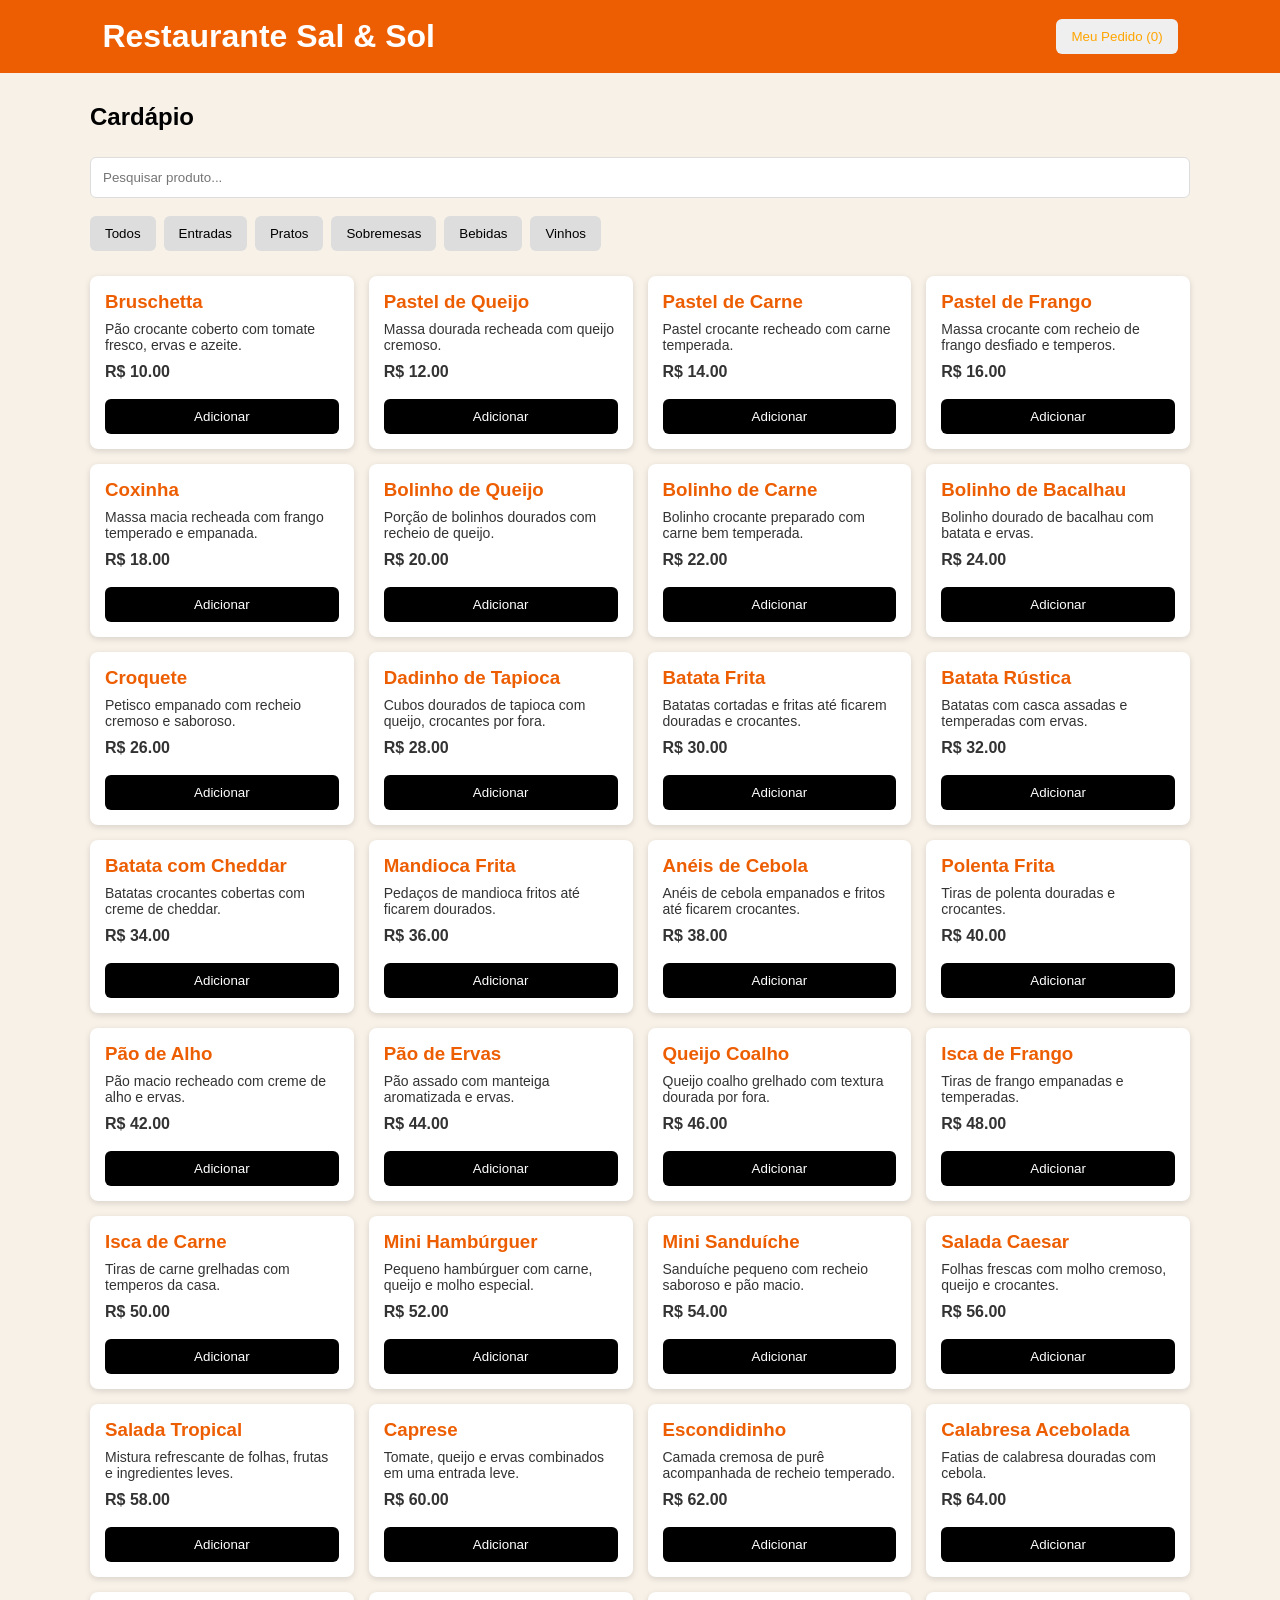
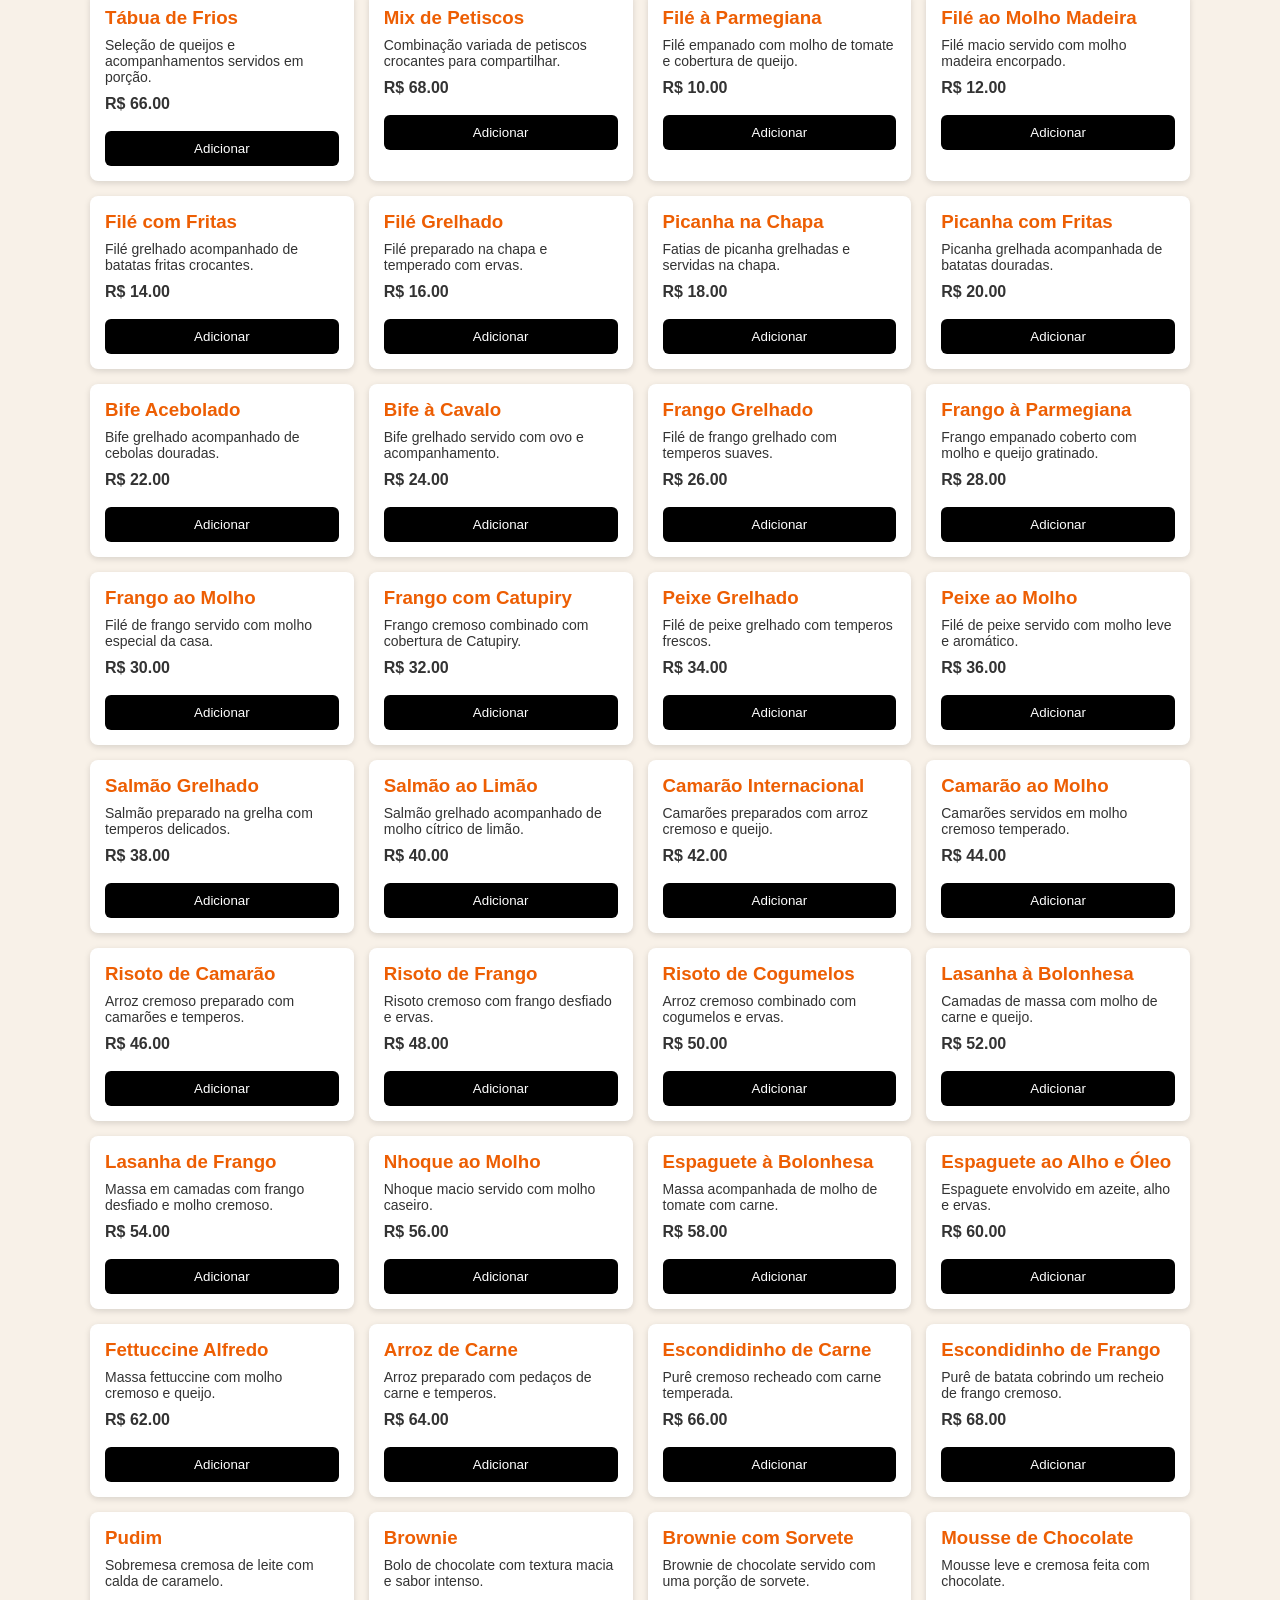
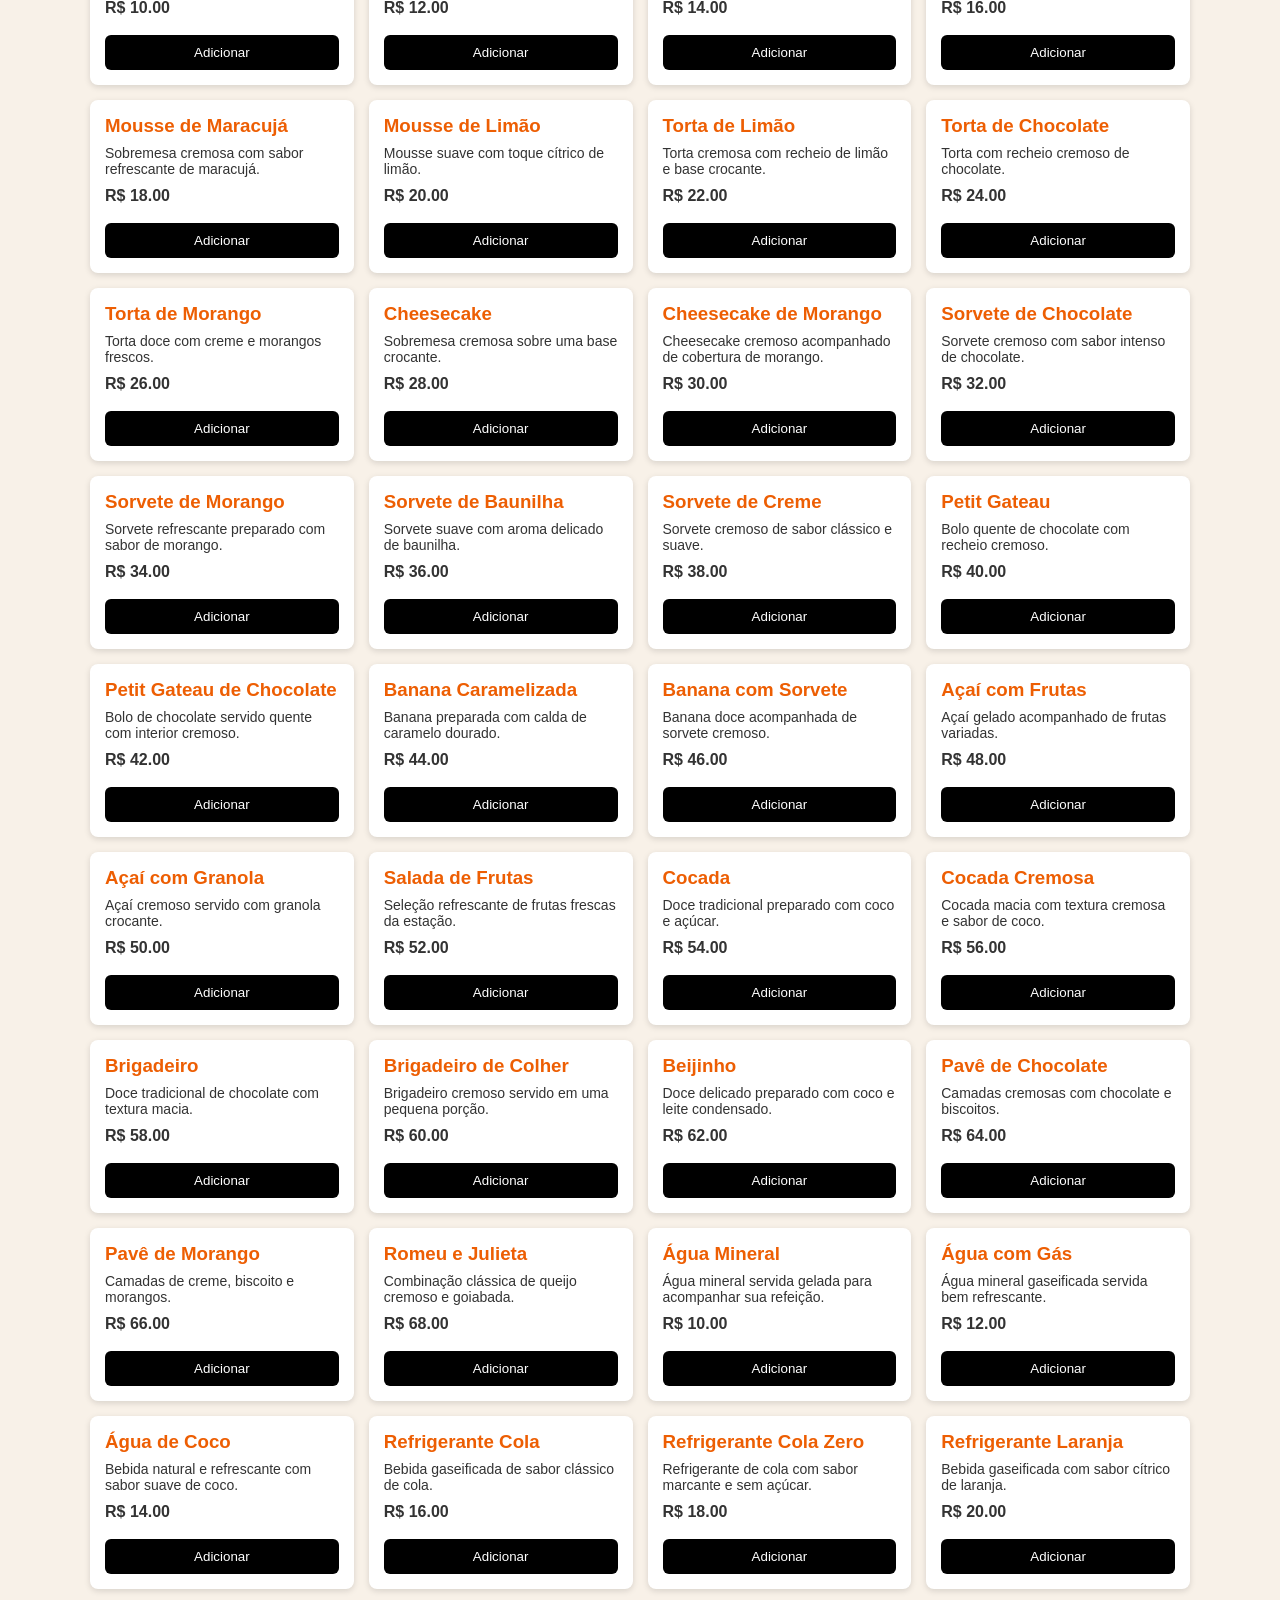
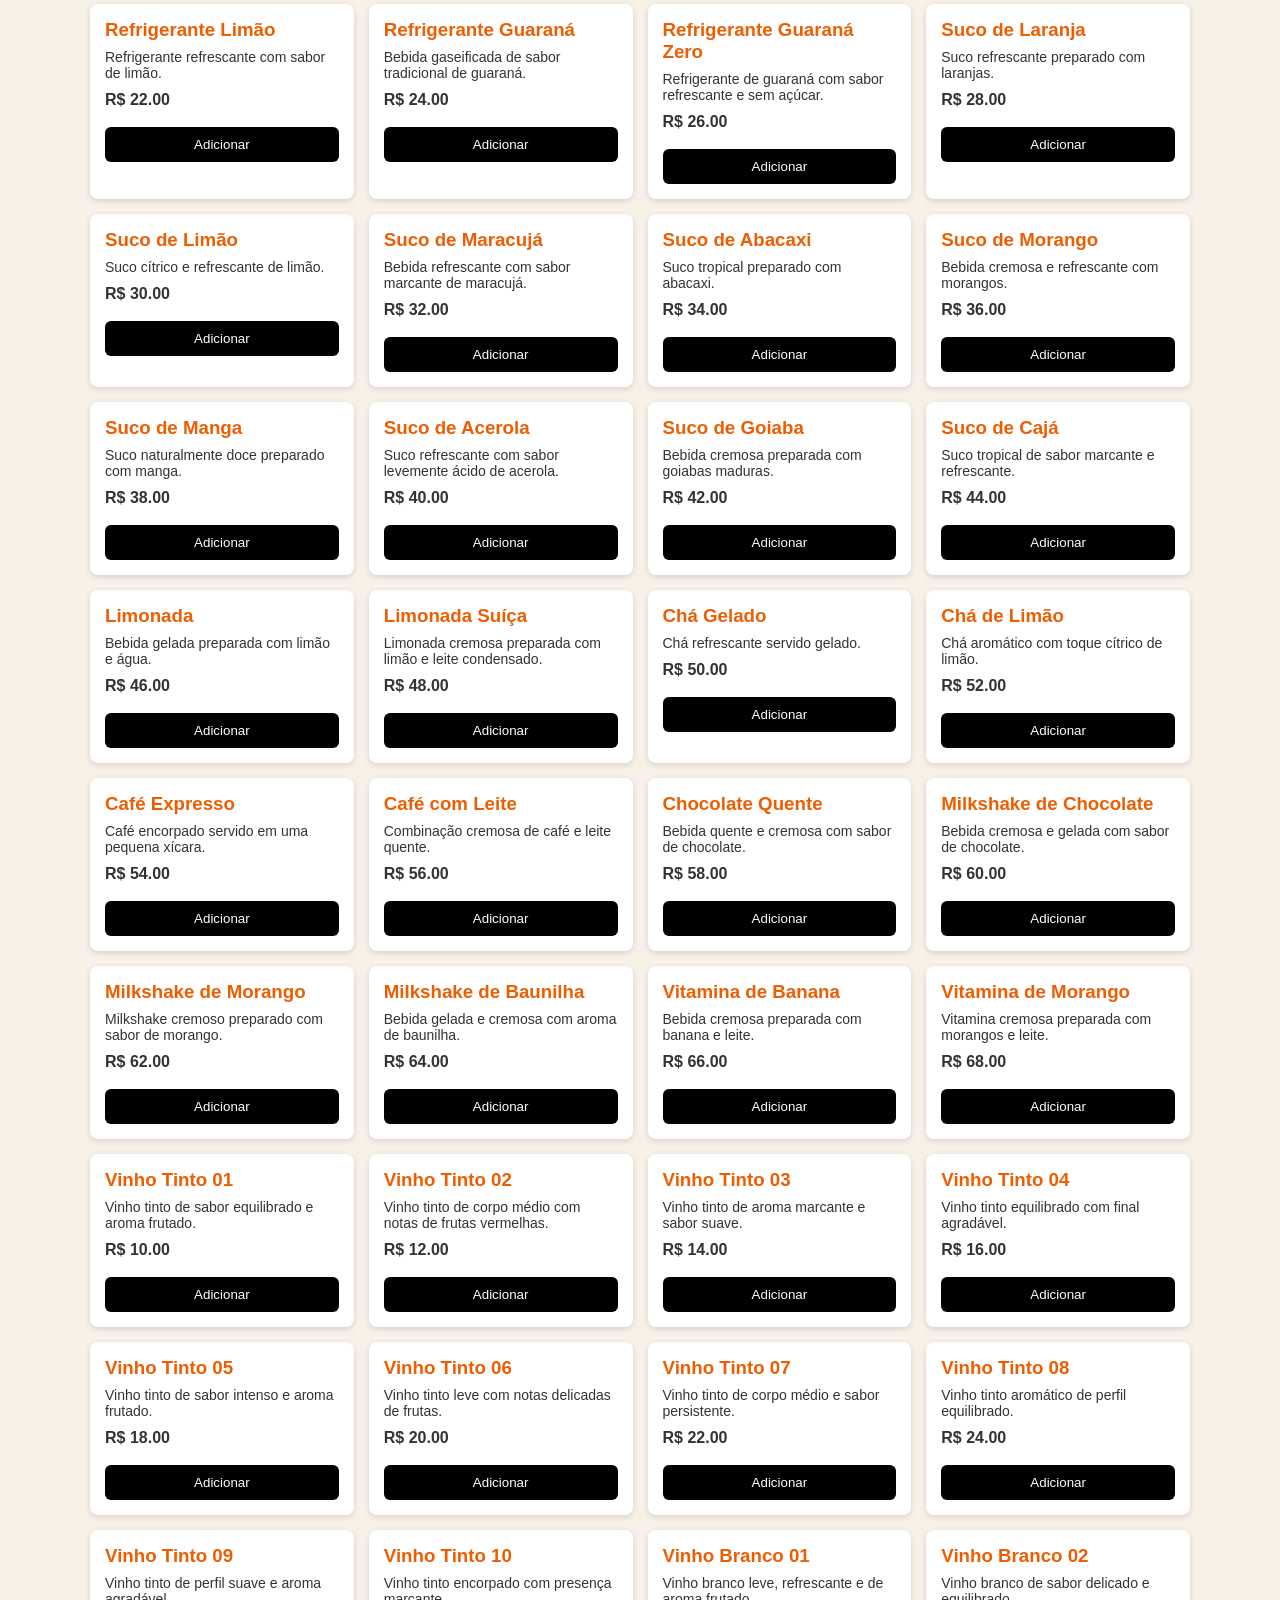
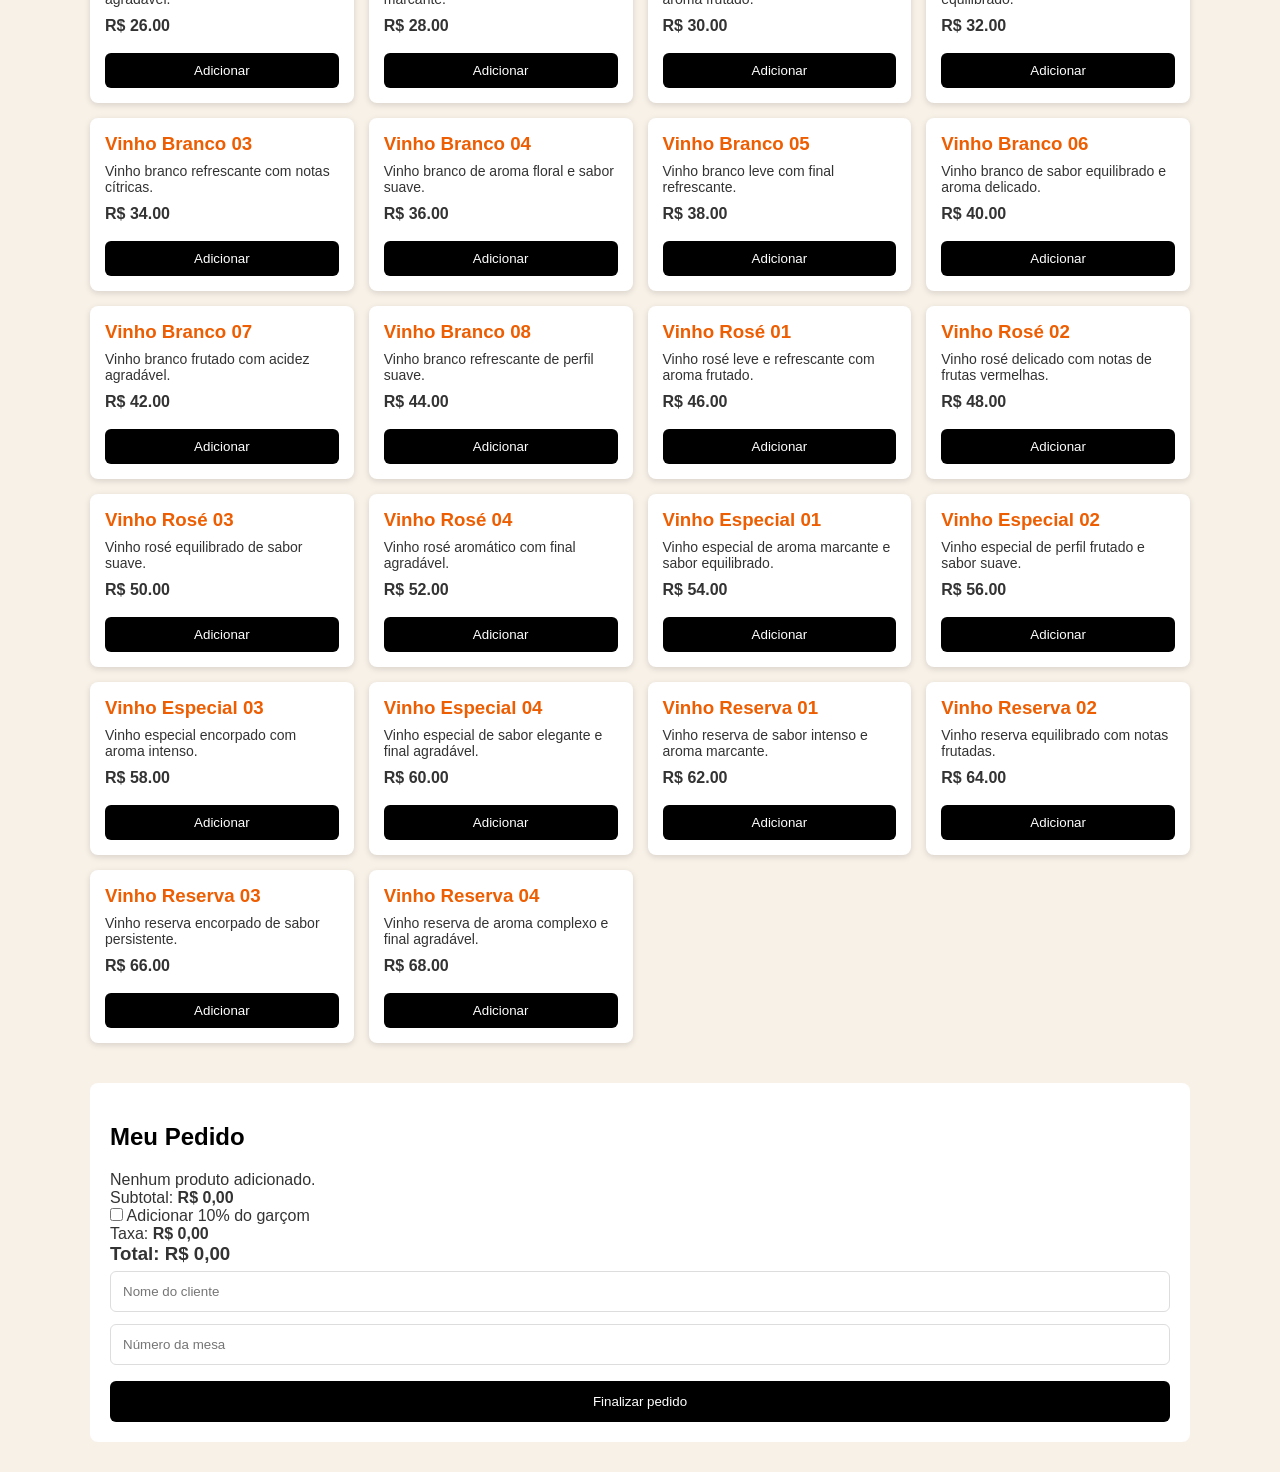
<file: index.html>
<!DOCTYPE html>
<html lang="pt-BR">
<head>
    <meta charset="UTF-8">
    <meta name="viewport" content="width=device-width, initial-scale=1.0">
    <title>Cardápio - Sabor da Casa</title>
    <link rel="stylesheet" href="style.css">
</head>

<body>

<header>
    <h1> Restaurante Sal & Sol</h1>
    <button onclick="document.getElementById('pedido').scrollIntoView()">
        Meu Pedido (<span id="qtd">0</span>)
    </button>
</header>

<main>

    <h2>Cardápio</h2>

    <input id="busca" placeholder="Pesquisar produto...">

    <div id="filtros">
        <button onclick="filtrar('Todos')">Todos</button>
        <button onclick="filtrar('Entradas')">Entradas</button>
        <button onclick="filtrar('Prato Principal')">Pratos</button>
        <button onclick="filtrar('Sobremesas')">Sobremesas</button>
        <button onclick="filtrar('Bebidas')">Bebidas</button>
        <button onclick="filtrar('Carta de Vinhos')">Vinhos</button>
    </div>

    <div id="produtos"></div>


    <section id="pedido">

        <h2>Meu Pedido</h2>

        <div id="itens">Nenhum produto adicionado.</div>

        <p>Subtotal: <b id="subtotal">R$ 0,00</b></p>

        <label>
            <input type="checkbox" id="garcom">
            Adicionar 10% do garçom
        </label>

        <p>Taxa: <b id="taxa">R$ 0,00</b></p>
        <h3>Total: <b id="total">R$ 0,00</b></h3>

        <input id="nome" placeholder="Nome do cliente">
        <input id="mesa" type="number" placeholder="Número da mesa">

        <button id="finalizar">Finalizar pedido</button>

    </section>

</main>


<script src="script.js"></script>

</body>
</html>
</file>
<file: style.css>
* {
    box-sizing: border-box;
    margin: 0;
}

body {
    font-family: Arial;
    background: #f8f1e8;
    color: #333;
}

header {
    background: #ED5E03;
    color: white;
    padding: 18px 8%;
    display: flex;
    justify-content: space-between;
    align-items: center;
}

button {
    border: 0;
    padding: 10px 15px;
    border-radius: 6px;
    cursor: pointer;
}

header button {
    color: #FFA500;
}

main {
    width: 90%;
    max-width: 1100px;
    margin: 30px auto;
}

h2 {
    color: #000000;
    margin: 20px 0;
}

#busca,
#nome,
#mesa {
    width: 100%;
    padding: 12px;
    margin: 6px 0;
    border: 1px solid #ddd;
    border-radius: 6px;
}

#filtros {
    display: flex;
    gap: 8px;
    flex-wrap: wrap;
    margin: 12px 0 25px;
}

#filtros button {
    background: #ddd;
}

#filtros button:hover {
    background: #000000;
    color: white;
}

#produtos {
    display: grid;
    grid-template-columns: repeat(4, 1fr);
    gap: 15px;
}

.produto {
    background: white;
    padding: 15px;
    border-radius: 8px;
    box-shadow: 0 2px 6px #0002;
    transition: transform 0.2s, box-shadow 0.2s;
}

.produto:hover {
    transform: scale(1.03);
    box-shadow: 0 5px 15px #0003;
}

.produto h3 {
    color: #ED5E03;
    margin-bottom: 8px;
}

.produto p {
    font-size: 14px;
    margin-bottom: 10px;
}

.produto button,
#finalizar {
    background: #000000;
    color: white;
    width: 100%;
}

#pedido {
    background: white;
    padding: 20px;
    margin-top: 40px;
    border-radius: 8px;
}

.item {
    padding: 12px 0;
    border-bottom: 1px solid #ddd;
}

.item button {
    background: #ddd;
    padding: 5px 9px;
    margin: 4px;
}

#finalizar {
    padding: 13px;
    margin-top: 10px;
}

footer {
    background: #eca521;
    color: white;
    text-align: center;
    padding: 20px;
}

@media (max-width: 800px) {
    #produtos {
        grid-template-columns: repeat(2, 1fr);
    }
}

@media (max-width: 500px) {
    #produtos {
        grid-template-columns: 1fr;
    }

    header {
        padding: 15px;
    }
}
</file>
